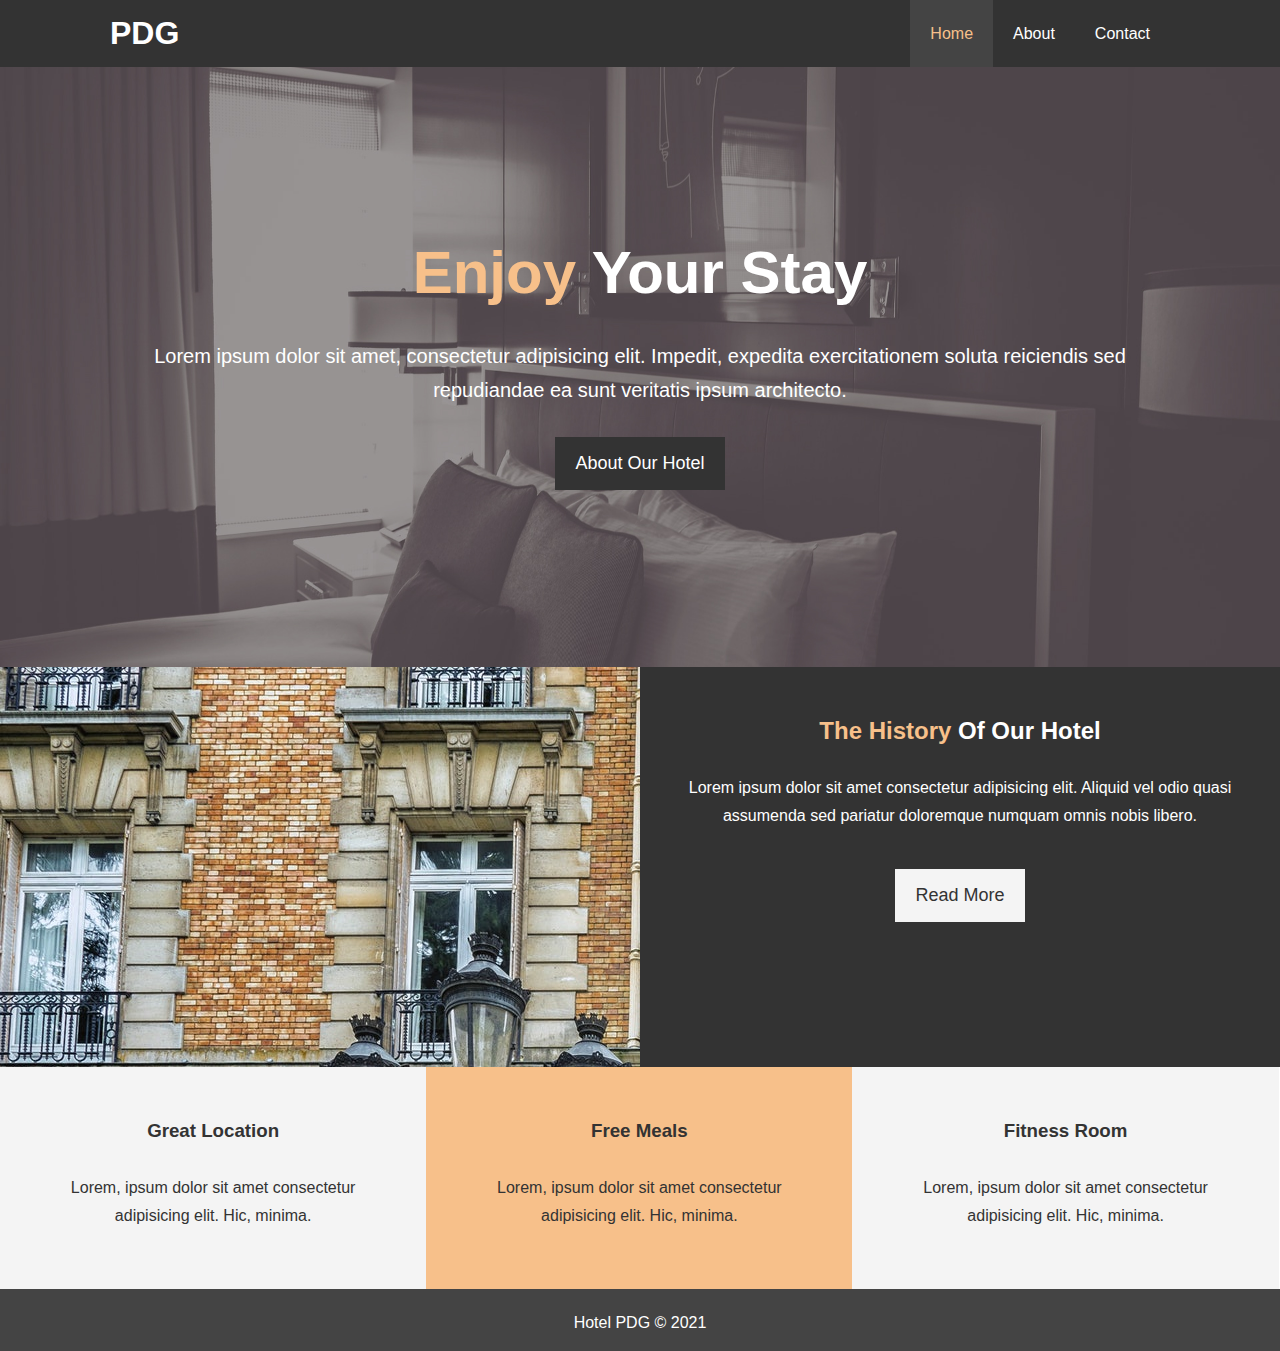
<file: index.html>
<!DOCTYPE html>
<html lang="en">
<head>
  <meta charset="UTF-8">
  <meta name="viewport" content="width=device-width, initial-scale=1.0">
  <meta http-equiv="X-UA-Compatible" content="ie=edge">
  <meta name="description" content="Welcome to the most extraordinary hotel in Boston Massachusetts">
  <meta name="keywords" content="hotel,boston hotel,new england hotel">
  <link rel="stylesheet" href="https://use.fontawesome.com/releases/v5.6.1/css/all.css" integrity="sha384-gfdkjb5BdAXd+lj+gudLWI+BXq4IuLW5IT+brZEZsLFm++aCMlF1V92rMkPaX4PP" crossorigin="anonymous">
  <link rel="stylesheet" href="css/style.css">
  <title>Hotel PDG | Welcome</title>
</head>
<body>
  <header>
    <nav id="navbar">
      <div class="container">
      <h1 class="logo"> <a href="index.html">PDG</a></h1>
      <ul>
        <li><a class="current" href="index.html">Home</a></li>
        <li><a href="about.html">About</a></li>
        <li><a href="contact.html">Contact</a></li>
      </ul>
    </div>
    </nav>
    <div id="showcase">
      <div class="container">
        <div class="showcase-content">
          <h1><span class="text-primary">Enjoy </span>Your Stay</h1>
          <p class="lead">Lorem ipsum dolor sit amet, consectetur adipisicing elit. Impedit, expedita exercitationem soluta reiciendis sed repudiandae ea sunt veritatis ipsum architecto.</p>
          <a class="btn" href="about.html">About Our Hotel</a>
        </div>
      </div>
    </div>
  </header>

  <section id="home-info" class="bg-dark">
    <div class="info-img"></div>
    <div class="info-content">
      <h2><span class="text-primary">The History</span> Of Our Hotel</h2>
      <p>Lorem ipsum dolor sit amet consectetur adipisicing elit. Aliquid vel odio quasi assumenda sed pariatur doloremque numquam omnis nobis libero.</p>
    <a href="about.html" class="btn btn-light">Read More</a>
    </div>
  </section>

  <section id="features">
    <div class="box bg-light">
      <i class="fas fa-hotel fa-3x"></i>
      <h3>Great Location</h3>
      <p>Lorem, ipsum dolor sit amet consectetur adipisicing elit. Hic, minima.</p>
    </div>
    <div class="box bg-primary">
      <i class="fas fa-utensils fa-3x"></i>
      <h3>Free Meals</h3>
      <p>Lorem, ipsum dolor sit amet consectetur adipisicing elit. Hic, minima.</p>
    </div>

    <div class="box bg-light">
      <i class="fas fa-dumbbell fa-3x"></i>
      <h3>Fitness Room</h3>
      <p>Lorem, ipsum dolor sit amet consectetur adipisicing elit. Hic, minima.</p>
    </div>
  </section>
  <div class="clr"></div>
  <footer id="main-footer">
    <p>Hotel PDG &copy; 2021</p>
  </footer>
</body>
</html>
</file>
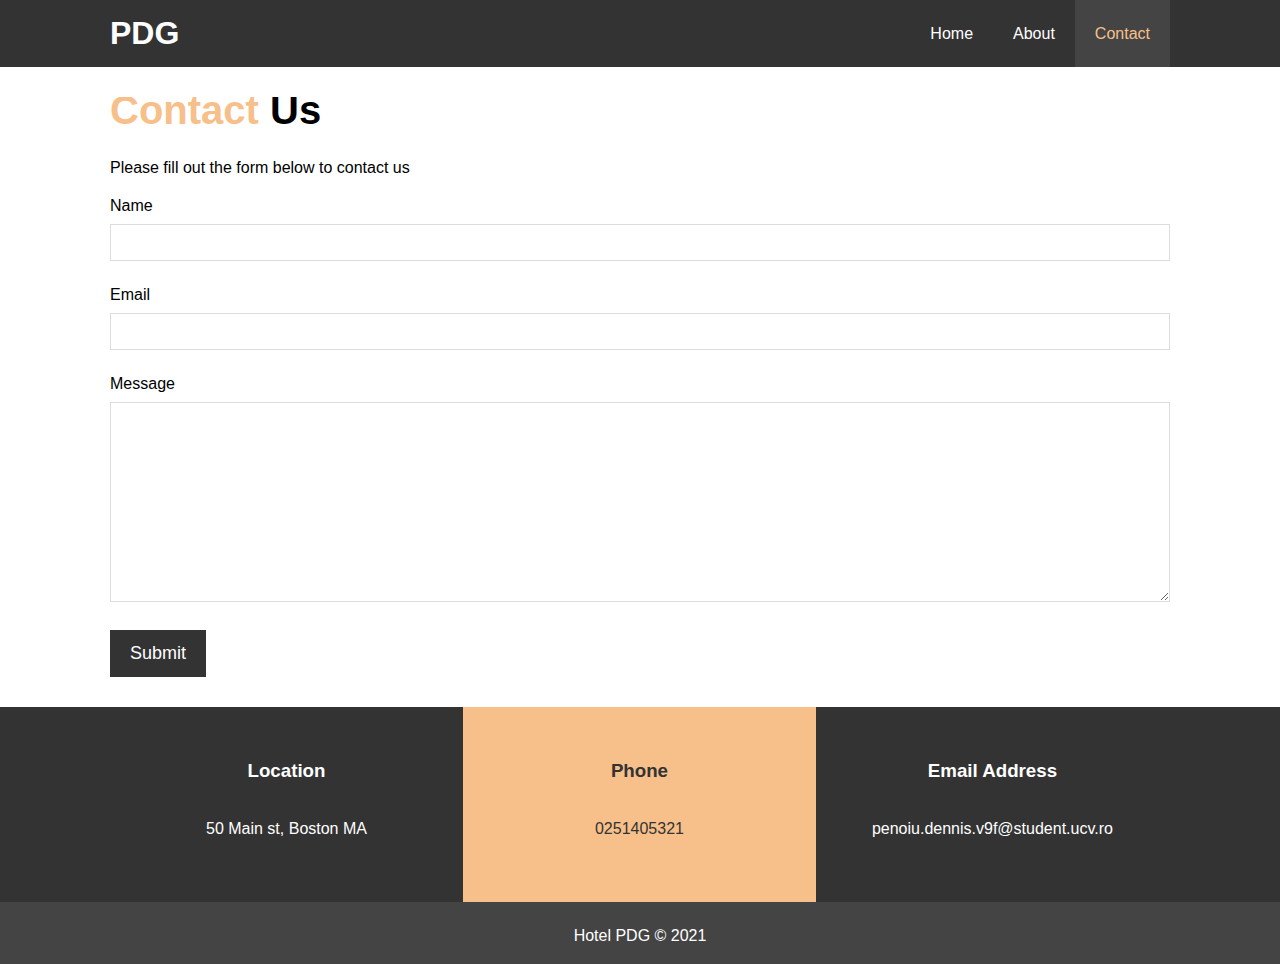
<file: contact.html>
<!DOCTYPE html>
<html lang="en">
<head>
  <meta charset="UTF-8">
  <meta name="viewport" content="width=device-width, initial-scale=1.0">
  <meta http-equiv="X-UA-Compatible" content="ie=edge">
  <meta name="description" content="Welcome to the most extraordinary hotel in Boston Massachusetts">
  <meta name="keywords" content="hotel,boston hotel,new england hotel">
  <link rel="stylesheet" href="https://use.fontawesome.com/releases/v5.6.1/css/all.css" integrity="sha384-gfdkjb5BdAXd+lj+gudLWI+BXq4IuLW5IT+brZEZsLFm++aCMlF1V92rMkPaX4PP" crossorigin="anonymous">
  <link rel="stylesheet" href="css/style.css">
  <title>Hotel PDG | Contact</title>
</head>
<body>
  <header>
    <nav id="navbar">
      <div class="container">
      <h1 class="logo"> <a href="index.html">PDG</a></h1>
      <ul>
        <li><a href="index.html">Home</a></li>
        <li><a href="about.html">About</a></li>
        <li><a class="current" href="contact.html">Contact</a></li>
      </ul>
    </div>
    </nav>
  </header>
  <section id="contact-form" class="py-3">
    <div class="container">
      <h1 class="l-heading"><span class="text-primary">Contact</span> Us</h1>
      <p>Please fill out the form below to contact us</p>
      <form action="process.php">
        <div class="form-group">
          <label for="name">Name</label>
          <input type="text" name="name" id="name">
        </div>
        <div class="form-group">
          <label for="email">Email</label>
          <input type="email" name="email" id="email">
        </div>
        <div class="form-group">
          <label for="message">Message</label>
          <textarea name="message" id="message"></textarea>
        </div>
        <button class="btn" type="submit">Submit</button>
      </form>
    </div>
  </section>
  <section id="contact-info" class="bg-dark">
    <div class="container">
      <div class="box">
        <i class="fas fa-hotel fa-3x"></i>
        <h3>Location</h3>
        <p>50 Main st, Boston MA</p>
      </div>
      <div class="box bg-primary">
        <i class="fas fa-phone fa-3x"></i>
        <h3>Phone</h3>
        <p>0251405321</p>
      </div>
  
      <div class="box">
        <i class="fas fa-envelope fa-3x"></i>
        <h3>Email Address</h3>
        <p>penoiu.dennis.v9f@student.ucv.ro</p>
      </div>
    </div>
  </section>
  <footer id="main-footer">
    <p>Hotel PDG &copy; 2021</p>
  </footer>
</body>
</html>
</file>
<file: css/style.css>
/* Reset */
*{
    margin: 0;
    padding: 0;
    box-sizing: border-box;
}

/*Main Styling */
html,body{
    font-family: 'Segoe UI', Tahoma, Geneva, Verdana, sans-serif;
    line-height: 1.7em;
}
a{
    color: #333;
    text-decoration: none;
}
h1,h2,h3{
    padding-bottom: 20px;
}
p{
    margin: 10px 0;
}
/*Utility Classes */
.container{
    margin: auto;
    max-width: 1100px;
    overflow: auto;
    padding: 0 20px;
}
.text-primary{
    color: #f7c08a;
}
.lead{
    font-size: 20px;
}
.btn{
    display: inline-block;
    font-size: 18px;
    color: #fff;
    background: #333;
    padding: 13px 20px;
    border: none;
    cursor: pointer;
}
.btn:hover{
    background: #f7c08a;
    color: #333;
}
.btn-light{
    background: #f4f4f4;
    color: #333;
}
.bg-dark{
    background: #333;
    color: #fff;
}
.bg-light{
    background: #f4f4f4;
    color: #333;
}
.bg-primary{
    background: #f7c08a;
    color: #333;
}
.clr{
    clear: both;
}

.l-heading{
    font-size: 40px;
}
/* Padding */
.py-1{
    padding:10px 0;
}
.py-2{
    padding:20px 0;
}
.py-3{
    padding:30px 0;
}
/*Navbar*/
#navbar{
    background: #333;
    color: #f4f4f4;
    overflow: auto;
}
#navbar a{
    color: #fff;
}
#navbar h1{
    float: left;
    padding-top: 20px;
}
#navbar ul{
    list-style: none;
    float: right;
}
#navbar ul li{
    float:left;
}
#navbar ul li a{
    display: block;
    padding: 20px;
    text-align: center; 
}
#navbar ul li a:hover,#navbar ul li a.current{
    background: #444;
    color: #f7c08a;
}
/* Showcase */
#showcase{
    background: url('../img/showcase.jpg') no-repeat center center/cover;
    height: 600px;
}
#showcase .showcase-content{
    color: #fff;
    text-align: center;
    padding-top: 170px;
}
#showcase .showcase-content h1{
    font-size: 60px;
    line-height: 1.2em;
}
#showcase .showcase-content p{
    padding-bottom: 20px;
    line-height: 1.7em;
}
#home-info{
    height: 400px;
}
#home-info .info-img{
    float: left;
    width: 50%;
    background: url('../img/photo-1.jpg') no-repeat;
    min-height: 100%;
}
#home-info .info-content{
    float: right;
    width: 50%;
    height: 100%;
    text-align: center;
    padding: 50px 30px;
    overflow: hidden;
}
#home-info .info-content p{
    padding-bottom: 30px;
}

/* Features */
.box{
    float: left;
    width: 33.3%;
    padding: 50px;
    text-align: center;
}
.box i{
    margin-bottom: 10px;
}


/* About Info */
#about-info .info-right{
    float: right;
    width: 50%;
    min-height: 100%;
}
#about-info .info-right img{
    display: block;
    margin: auto;
    width: 70%;
    border-radius: 50%;
}
#about-info .info-left{
    float: left;
    width: 50%;
    min-height: 100%;
}
/*  Testimonials  */

#testimonials{
    height: 600px;
    background: url('../img/test-bg.jpg') no-repeat center center/cover;
    padding-top: 100px;
    
}
#testimonials h2{
    color: #fff;
    text-align: center;
    padding-bottom: 40px;
}
#testimonials .testimonial {
    padding:20px;
    margin-bottom: 40px;
    border-radius: 5px;
    opacity: 0.8;
}
#testimonials .testimonial img{
    width: 100px;
    float: left;
    margin-right: 20px;
    border-radius: 50%;
}

/* Contact Form */
#contact-form .form-group{
    margin-bottom: 20px;
}
#contact-form label{
    display: block;
    margin-bottom: 5px;
}
#contact-form input ,#contact-form textarea{
    width: 100%;
    padding: 10px;
    border: 1px #ddd solid;
}
#contact-form textarea{
    height: 200px;
}
#contact-form input:focus ,#contact-form textarea:focus{
    outline: none;
    border-color: #f7c08a;
}

/* Footer */
#main-footer{
    text-align: center;
    background: #444;
    color: #fff;
    padding: 10px;
}
#main-footer p{
    margin-bottom: 5px;
}
</file>
